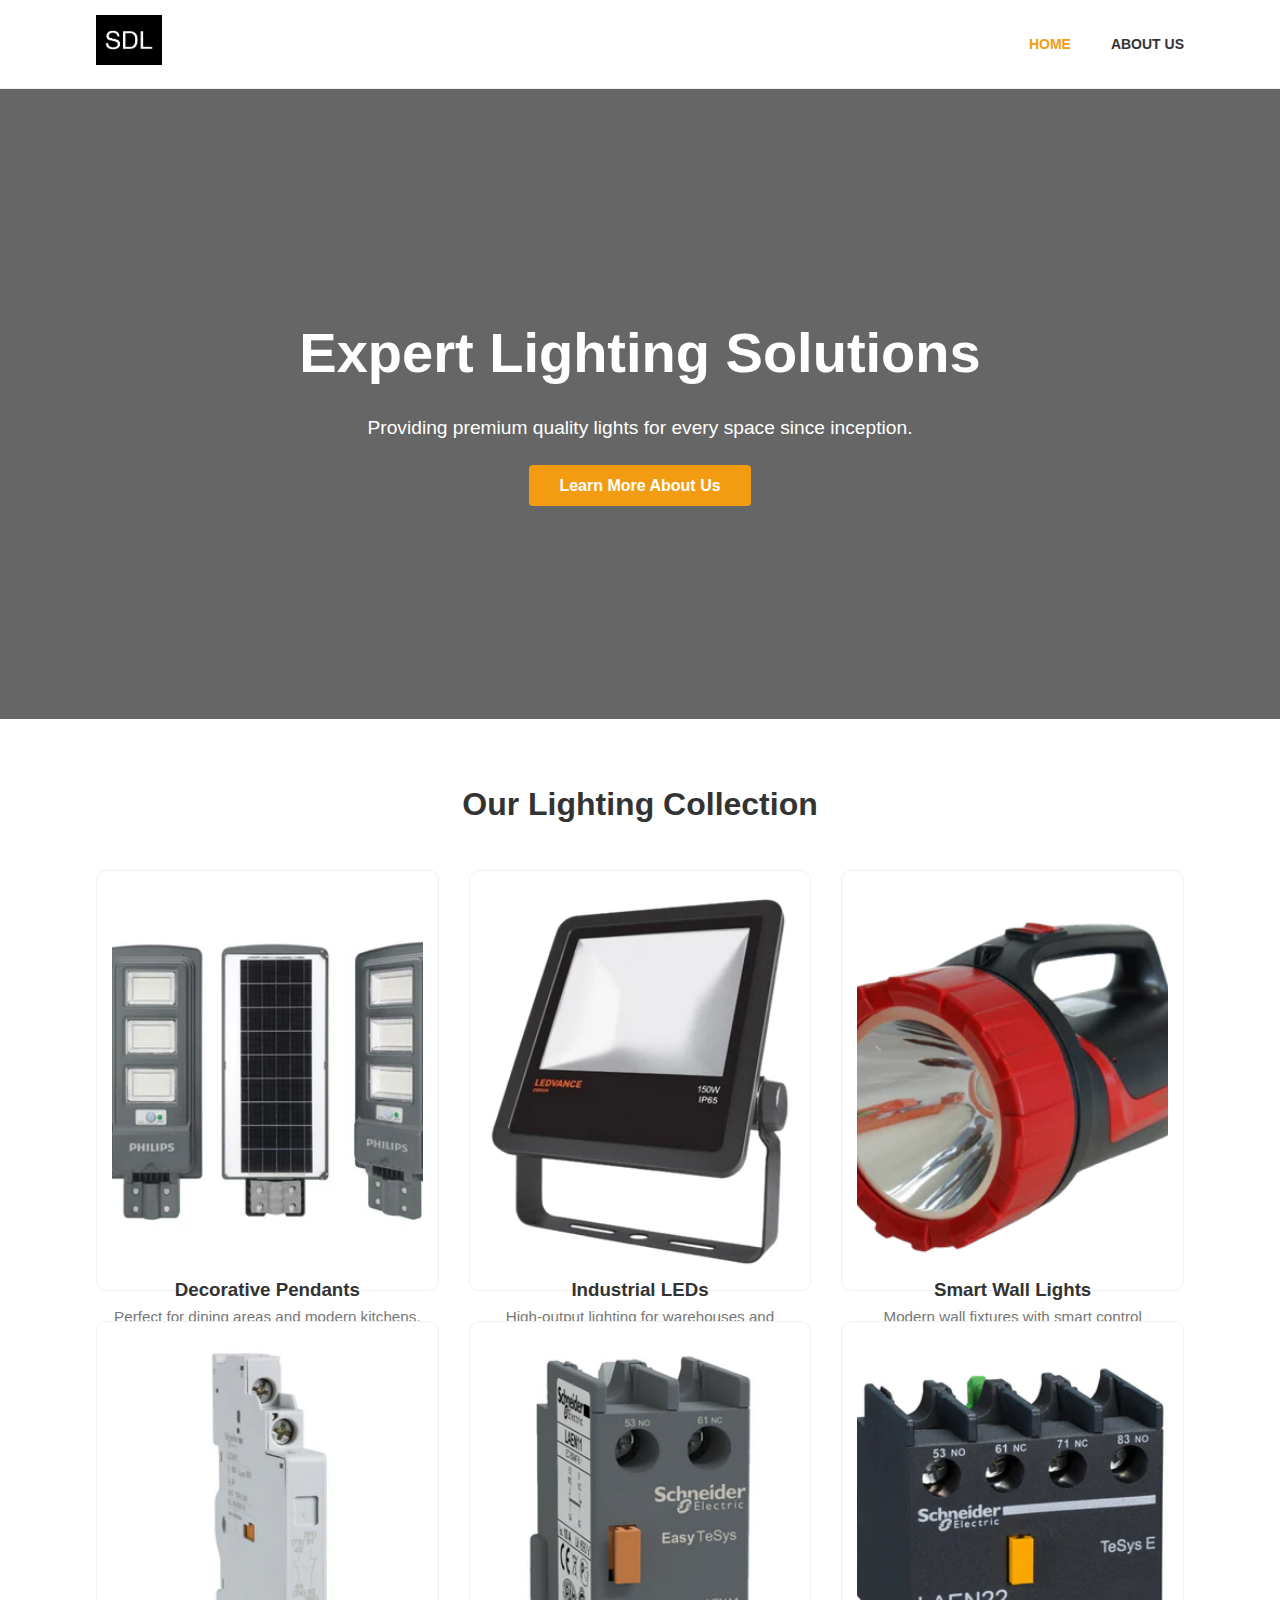
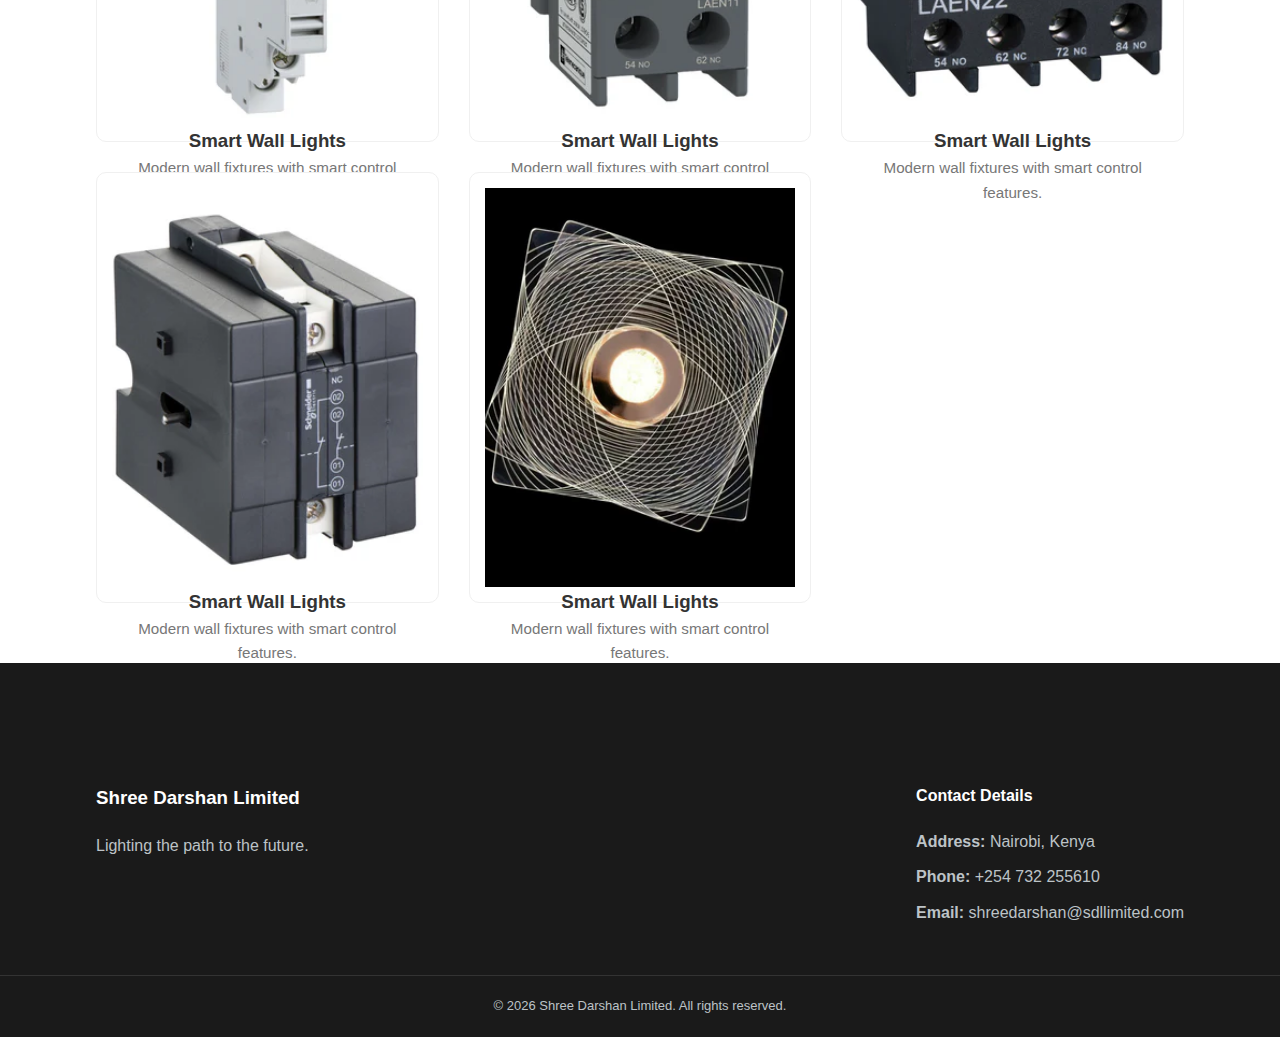
<file: index.html>
<!DOCTYPE html>
<html lang="en">

<head>
    <meta charset="UTF-8">
    <meta name="viewport" content="width=device-width, initial-scale=1.0">
    <title>Home | Shree Darshan Limited</title>
    <link rel="stylesheet" href="style.css">
</head>

<body>

    <!-- Header & Navigation -->
    <header>
        <nav class="navbar">
            <div class="logo">
                <img src="./assets/logo.png" alt="SDL Logo">
            </div>
            <ul class="nav-links">
                <li><a href="index.html" class="active">Home</a></li>
                <li><a href="about.html">About Us</a></li>
            </ul>
        </nav>
    </header>

    <!-- Hero Section -->
    <section class="hero">
        <div class="hero-content">
            <h1>Expert Lighting Solutions</h1>
            <p>Providing premium quality lights for every space since inception.</p>
            <a href="about.html" class="btn">Learn More About Us</a>
        </div>
    </section>

    <!-- Product Section -->
    <section class="products container">
        <h2 class="section-title">Our Lighting Collection</h2>
        <div class="product-grid">
            <div class="product-card">
                <img src="./assets/light 1.webp" alt="light 1">
                <div>
                    <h3>Decorative Pendants</h3>
                    <p>Perfect for dining areas and modern kitchens.</p>
                </div>
            </div>
            <div class="product-card">
                <img src="./assets/light 2.webp" alt="light 2">
                <h3>Industrial LEDs</h3>
                <p>High-output lighting for warehouses and factories.</p>
            </div>
            <div class="product-card">
                <img src="./assets/light 4.webp" alt="light 4">
                <h3>Smart Wall Lights</h3>
                <p>Modern wall fixtures with smart control features.</p>
            </div>
            <div class="product-card">
                <img src="./assets/comp 1.webp" alt="comp 1">
                <h3>Smart Wall Lights</h3>
                <p>Modern wall fixtures with smart control features.</p>
            </div>
            <div class="product-card">
                <img src="./assets/comp 2.webp" alt="comp 2">
                <h3>Smart Wall Lights</h3>
                <p>Modern wall fixtures with smart control features.</p>
            </div>
            <div class="product-card">
                <img src="./assets/comp 3.webp" alt="comp 3">
                <h3>Smart Wall Lights</h3>
                <p>Modern wall fixtures with smart control features.</p>
            </div>
            <div class="product-card">
                <img src="./assets/comp 4.webp" alt="comp 4">
                <h3>Smart Wall Lights</h3>
                <p>Modern wall fixtures with smart control features.</p>
            </div>
            <div class="product-card">
                <img src="./assets/comp 5.webp" alt="comp 5">
                <h3>Smart Wall Lights</h3>
                <p>Modern wall fixtures with smart control features.</p>
            </div>
            <!-- <div class="product-card">
                <img src="./assets/light 6.webp" alt="light 6">
                <h3>Smart Wall Lights</h3>
                <p>Modern wall fixtures with smart control features.</p>
            </div>

            <div class="product-card">
                <img src="./assets/light 5.webp" alt="light 5">
                <h3>Smart Wall Lights</h3>
                <p>Modern wall fixtures with smart control features.</p>
            </div>
            <div class="product-card">
                <img src="./assets/light 3.webp" alt="light 3">
                <h3>Garden Spotlights</h3>
                <p>Weatherproof solutions for outdoor landscapes.</p>
            </div> -->
        </div>
    </section>

    <!-- Universal Footer -->
    <footer>
        <div class="container footer-content">
            <div class="footer-brand">
                <h3>Shree Darshan Limited</h3>
                <p>Lighting the path to the future.</p>
            </div>
            <div class="footer-contact">
                <h4>Contact Details</h4>
                <!-- <p><strong>Address:</strong> 123 Brightness Square, Light District, City 10101</p> -->
                <p><strong>Address:</strong> Nairobi, Kenya</p>
                <p><strong>Phone:</strong> +254 732 255610</p>
                <p><strong>Email:</strong> shreedarshan@sdllimited.com</p>
            </div>
        </div>
        <div class="footer-bottom">
            <p>&copy; 2026 Shree Darshan Limited. All rights reserved.</p>
        </div>
    </footer>

    <script src="script.js"></script>
</body>

</html>
</file>
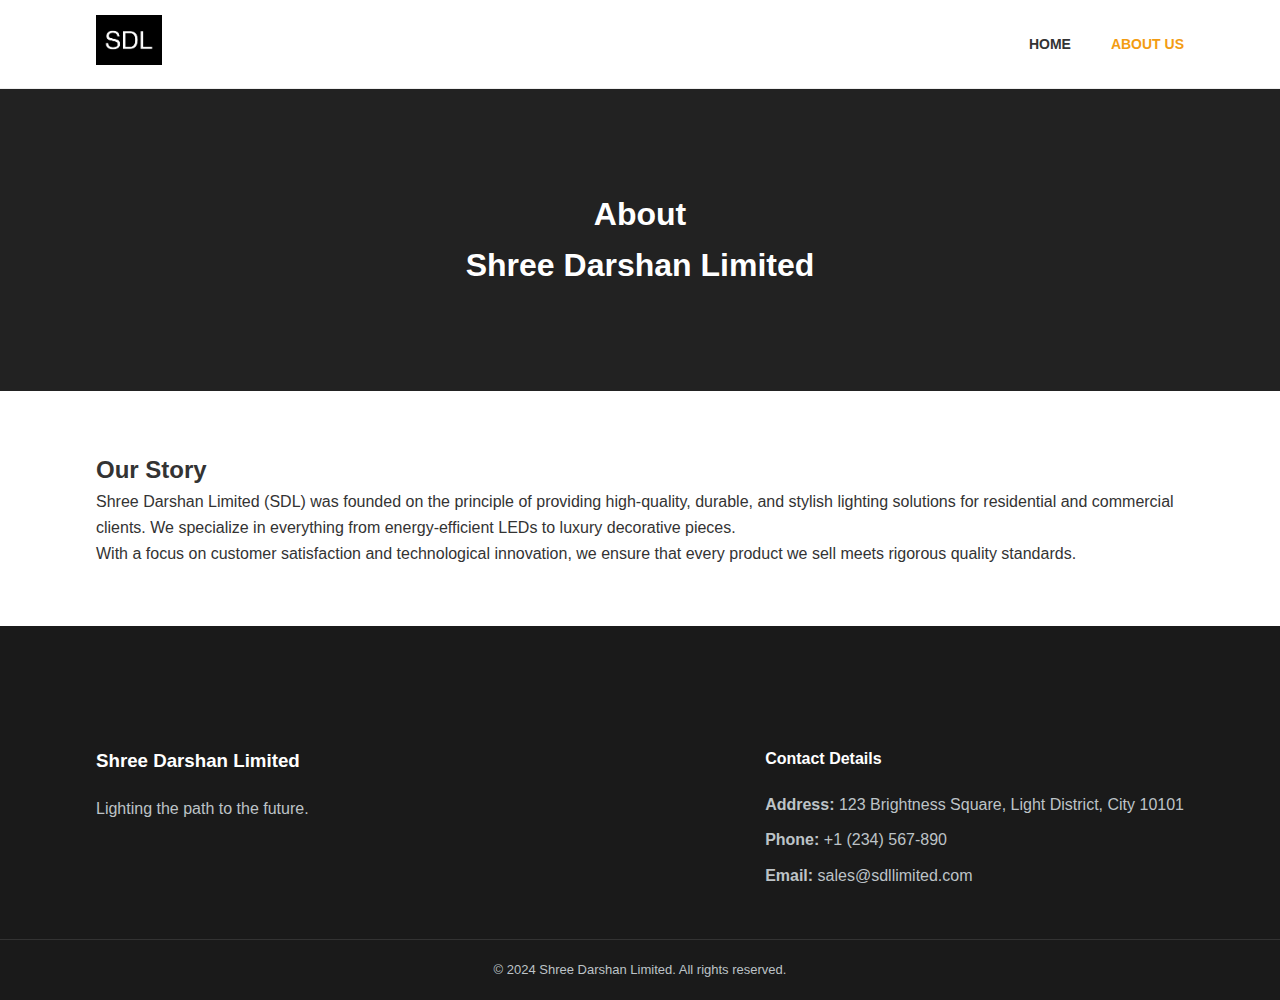
<file: about.html>
<!DOCTYPE html>
<html lang="en">
<head>
    <meta charset="UTF-8">
    <meta name="viewport" content="width=device-width, initial-scale=1.0">
    <title>About Us | Shree Darshan Limited</title>
    <link rel="stylesheet" href="style.css">
</head>
<body>

    <header>
        <nav class="navbar">
            <div class="logo">
                <img src="./assets/logo.png" alt="SDL Logo">
            </div>
            <ul class="nav-links">
                <li><a href="index.html">Home</a></li>
                <li><a href="about.html" class="active">About Us</a></li>
            </ul>
        </nav>
    </header>

    <section class="about-hero">
        <h1>About <br /> Shree Darshan Limited</h1>
    </section>

    <section class="container">
        <div class="about-text">
            <h2>Our Story</h2>
            <p>Shree Darshan Limited (SDL) was founded on the principle of providing high-quality, durable, and stylish lighting solutions for residential and commercial clients. We specialize in everything from energy-efficient LEDs to luxury decorative pieces.</p>
            <p>With a focus on customer satisfaction and technological innovation, we ensure that every product we sell meets rigorous quality standards.</p>
        </div>
    </section>

    <footer>
        <div class="container footer-content">
            <div class="footer-brand">
                <h3>Shree Darshan Limited</h3>
                <p>Lighting the path to the future.</p>
            </div>
            <div class="footer-contact">
                <h4>Contact Details</h4>
                <p><strong>Address:</strong> 123 Brightness Square, Light District, City 10101</p>
                <p><strong>Phone:</strong> +1 (234) 567-890</p>
                <p><strong>Email:</strong> sales@sdllimited.com</p>
            </div>
        </div>
        <div class="footer-bottom">
            <p>&copy; 2024 Shree Darshan Limited. All rights reserved.</p>
        </div>
    </footer>

</body>
</html>
</file>
<file: style.css>
/* General Resets */
* {
    margin: 0;
    padding: 0;
    box-sizing: border-box;
    font-family: 'Arial', sans-serif;
}

body {
    line-height: 1.6;
    color: #333;
    background-color: #fff;
}

a {
    text-decoration: none;
    color: inherit;
}

.logo img {
    height: 50px;
}

.container {
    width: 85%;
    max-width: 1200px;
    margin: auto;
    padding: 60px 0;
}

/* Header Navigation - Links aligned to the end */
header {
    background: #fff;
    border-bottom: 1px solid #eee;
    padding: 15px 0;
    position: sticky;
    top: 0;
    z-index: 1000;
}

.navbar {
    display: flex;
    justify-content: space-between; /* Space between Logo and Links */
    align-items: center;
    width: 85%;
    margin: auto;
}

.nav-links {
    display: flex;
    list-style: none;
}

.nav-links li {
    margin-left: 40px;
}

.nav-links a {
    text-decoration: none;
    color: #333;
    font-weight: 600;
    text-transform: uppercase;
    font-size: 14px;
    transition: color 0.3s;
}

.nav-links a:hover, .nav-links a.active {
    color: #f39c12; /* Golden/Light color */
}

/* Hero Section */
.hero {
    height: 70vh;
    background: linear-gradient(rgba(0,0,0,0.6), rgba(0,0,0,0.6)), 
                url('https://images.unsplash.com/photo-1513506003901-1e6a229e2d15?auto=format&fit=crop&w=1350&q=80');
    background-size: cover;
    background-position: center;
    display: flex;
    align-items: center;
    justify-content: center;
    text-align: center;
    color: #fff;
}

.hero h1 { font-size: 3.5rem; margin-bottom: 15px; }
.hero p { font-size: 1.2rem; margin-bottom: 30px; }

.btn {
    background: #f39c12;
    color: #fff;
    padding: 12px 30px;
    text-decoration: none;
    border-radius: 4px;
    font-weight: bold;
    transition: 0.3s;
}

.btn:hover { background: #e67e22; }

/* Product Grid */
.section-title { text-align: center; margin-bottom: 40px; font-size: 2rem; }
.product-grid {
    display: grid;
    grid-template-columns: repeat(auto-fit, minmax(250px, 1fr));
    gap: 30px;
}

.product-card {
    background: #fff;
    padding: 15px;
    border: 1px solid #f0f0f0;
    text-align: center;
    border-radius: 10px;
    transition: 0.3s;
    position: relative;
}

.product-img { /* Image container */
    width: 100%;
    height: 245px;
    overflow: hidden;
    background-color: #f9f9f9;
    border-radius: 5px;
    margin-bottom: 15px;
}


.product-card:hover { transform: translateY(-5px); box-shadow: 0 5px 15px rgba(0,0,0,0.1); }

.product-card img {
    display: block;
    object-fit: cover;
    background-size: cover;
    object-position: center;
    background-position: center;
    width: 100%;
    height: 100%;
}

.category {
    font-size: 11px; text-transform: uppercase; color: #0056b3; font-weight: bold; letter-spacing: 1px;
    position: absolute; top: 5px; right: 5px; background: #eaf3ff; padding: 5px 10px; border-radius: 3px;
}

.product-card p { color: #777; font-size: 0.95rem; }


/* About Page Hero */
.about-hero {
    background: #222;
    color: white;
    padding: 100px 0;
    text-align: center;
}
.about-content { max-width: 800px; margin: auto; }
.about-content ul { margin: 20px 0; padding-left: 20px; }
.about-content li { margin-bottom: 10px; }

.about-content h2 { margin-bottom: 20px; }
.about-content p { margin-bottom: 15px; font-size: 1.1rem; color: #555; }

/* Footer */
footer {
    background: #1a1a1a;
    color: #bdc3c7;
    padding: 60px 0 20px;
}

.footer-content {
    display: flex;
    justify-content: space-between;
    flex-wrap: wrap;
    gap: 40px;
    padding-bottom: 40px;
}

.footer-brand h3, .footer-contact h4 {
    color: #fff;
    margin-bottom: 20px;
}

.footer-contact p { margin-bottom: 10px; }

.footer-bottom {
    text-align: center;
    border-top: 1px solid #333;
    padding-top: 20px;
    font-size: 13px;
}

/* Responsive */
@media (max-width: 768px) {
    .navbar { flex-direction: column; gap: 15px; }
    .nav-links li { margin: 0 15px; }
    .hero h1 { font-size: 2.5rem; }
}
</file>
